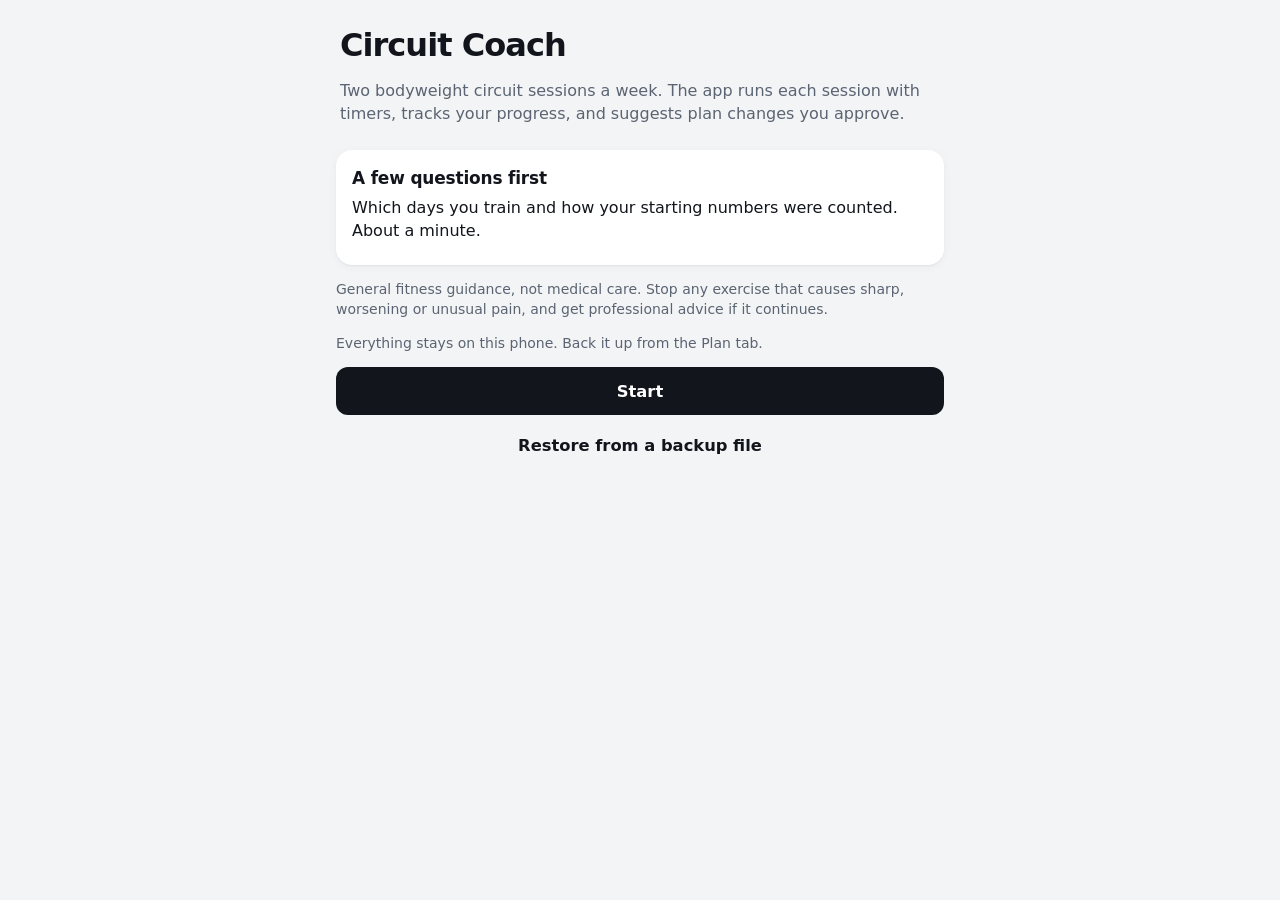
<file: index.html>
<!doctype html>
<html lang="en">
<head>
<meta charset="utf-8">
<meta name="viewport" content="width=device-width,initial-scale=1,viewport-fit=cover">
<meta name="theme-color" content="#f3f4f6" media="(prefers-color-scheme: light)">
<meta name="theme-color" content="#0d1015" media="(prefers-color-scheme: dark)">
<meta name="description" content="Two bodyweight circuit sessions a week, with timers and a coach that explains every change.">
<link rel="manifest" href="./manifest.webmanifest">
<link rel="icon" type="image/png" sizes="32x32" href="./icons/favicon-32.png">
<link rel="apple-touch-icon" href="./icons/apple-touch-icon.png">
<meta name="apple-mobile-web-app-capable" content="yes">
<meta name="mobile-web-app-capable" content="yes">
<meta name="apple-mobile-web-app-status-bar-style" content="default">
<meta name="apple-mobile-web-app-title" content="Coach">
<title>Circuit Coach</title>
<link rel="stylesheet" href="./css/app.css">
</head>
<body>
<div id="root"><p style="padding:24px;font-family:system-ui">Loading…</p></div>
<noscript><p style="padding:24px">This app needs JavaScript.</p></noscript>
<script type="module" src="./src/main.js"></script>
</body>
</html>
</file>
<file: css/app.css>
/* Circuit Coach. Phone-first; light and dark follow the system. */
:root {
  color-scheme: light dark;
  --bg: #f3f4f6;
  --surface: #ffffff;
  --surface-2: #eceef2;
  --ink: #12161c;
  --muted: #5b6472;
  --line: #dde1e7;
  --primary: #12161c;
  --on-primary: #ffffff;
  --strength: #c2410c;
  --strength-soft: #fff1e8;
  --run: #1d6fd1;
  --run-soft: #e8f1fc;
  --good: #1f8a4c;
  --good-soft: #e6f5ec;
  --warn: #b45309;
  --warn-soft: #fff6e0;
  --bad: #c62828;
  --bad-soft: #fdecec;
  --focus: #1d6fd1;
  /* Chart marks: validated pair (CVD and lightness band) per mode. */
  --chart-strength: #c2410c;
  --chart-run: #1d6fd1;
  --shadow: 0 1px 2px rgba(18, 22, 28, .06), 0 2px 10px rgba(18, 22, 28, .04);
  --radius: 16px;
  --tabbar-h: 58px;
  --safe-b: env(safe-area-inset-bottom, 0px);
  --safe-t: env(safe-area-inset-top, 0px);
}
@media (prefers-color-scheme: dark) {
  :root {
    --bg: #0d1015;
    --surface: #161b22;
    --surface-2: #212833;
    --ink: #e9edf2;
    --muted: #9aa4b2;
    --line: #2b333e;
    --primary: #e9edf2;
    --on-primary: #0d1015;
    --strength: #ff8a4c;
    --strength-soft: #3a2116;
    --run: #5aa9ff;
    --run-soft: #142a43;
    --good: #4cc77f;
    --good-soft: #15301f;
    --warn: #f2b14c;
    --warn-soft: #34280f;
    --bad: #ff6b6b;
    --bad-soft: #3a1717;
    --focus: #5aa9ff;
    --chart-strength: #e5641f;
    --chart-run: #3a86e0;
    --shadow: none;
  }
}

* { box-sizing: border-box; }
/* On iPhone, -apple-system-body follows the Larger Text setting; src/ui/textSize.js then damps it.
   Elsewhere it is ignored (16px). */
html { -webkit-text-size-adjust: 100%; font: -apple-system-body; overscroll-behavior: none; }
body {
  margin: 0;
  background: var(--bg);
  color: var(--ink);
  font-family: -apple-system, BlinkMacSystemFont, "SF Pro Text", system-ui, "Segoe UI", Roboto, sans-serif;
  font-size: 1rem;
  line-height: 1.45;
  -webkit-tap-highlight-color: transparent;
  overscroll-behavior: none;
}
button, input, select, textarea { font: inherit; color: inherit; }
button { cursor: pointer; }
:focus-visible { outline: 3px solid var(--focus); outline-offset: 2px; }
.num, input[type="number"], .stepper-value { font-variant-numeric: tabular-nums; }
.muted { color: var(--muted); }
.small { font-size: .875rem; }
.tiny { font-size: .78rem; }
.strong { font-weight: 650; }
.hidden { display: none !important; }
.sr-only { position: absolute; width: 1px; height: 1px; overflow: hidden; clip: rect(0 0 0 0); white-space: nowrap; }

/* Frame. Only .app scrolls; the page itself never moves. On iPhone a scrolling page drags pinned bars
   around (the viewport resizes and the page bounces), which made the tab bar jump. No bounce either. */
.app {
  position: fixed; inset: 0; overflow-x: hidden; overflow-y: auto; overscroll-behavior: none;
  -webkit-overflow-scrolling: touch;
  padding-bottom: calc(var(--tabbar-h) + var(--safe-b) + 16px);
}
.app.no-tabs { padding-bottom: calc(var(--safe-b) + 24px); }
.topbar {
  position: sticky; top: 0; z-index: 5;
  padding: calc(var(--safe-t) + 10px) 16px 10px;
  background: var(--bg);
  display: flex; align-items: center; gap: 10px; min-height: 52px;
}
.topbar h1 { font-size: 1.5rem; line-height: 1.15; margin: 0; letter-spacing: -.02em; flex: 1; min-width: 0; }
.topbar .sub { display: block; font-size: .82rem; font-weight: 500; color: var(--muted); letter-spacing: 0; margin-top: 2px; }
.topbar .back { border: 0; background: var(--surface-2); width: 44px; height: 44px; border-radius: 50%; display: grid; place-items: center; flex: none; }
.content { padding: 4px 16px 16px; max-width: 640px; margin: 0 auto; }

/* Tab bar */
.tabbar {
  position: fixed; left: 0; right: 0; bottom: 0; z-index: 10;
  display: grid; grid-template-columns: repeat(5, 1fr);
  padding: 4px 4px calc(var(--safe-b) + 4px);
  background: var(--surface);
  border-top: 1px solid var(--line);
}
.tab {
  border: 0; background: none; min-height: 50px; display: flex; flex-direction: column; align-items: center; justify-content: center;
  gap: 2px; font-size: .7rem; font-weight: 600; color: var(--muted); position: relative; text-decoration: none;
}
.tab svg { width: 24px; height: 24px; }
.tab[aria-current="page"] { color: var(--ink); }
.tab .badge { position: absolute; top: 4px; left: calc(50% + 6px); }

/* Cards and sections */
.card { background: var(--surface); border-radius: var(--radius); padding: 16px; margin: 0 0 12px; box-shadow: var(--shadow); }
.card h2, .card h3 { margin: 0 0 6px; font-size: 1.06rem; letter-spacing: -.01em; }
.card p { margin: 6px 0; }
.card.tight { padding: 12px 14px; }
.card.accent-strength { border-left: 4px solid var(--strength); }
.card.accent-run { border-left: 4px solid var(--run); }
.card.warn { background: var(--warn-soft); }
.card.info { background: var(--surface); border: 1px solid var(--line); box-shadow: none; }
.card.good { background: var(--good-soft); }
.section-title { font-size: .8rem; font-weight: 700; text-transform: uppercase; letter-spacing: .06em; color: var(--muted); margin: 20px 4px 8px; }
.row { display: flex; align-items: center; gap: 10px; }
.row.between { justify-content: space-between; }
.row.wrap { flex-wrap: wrap; }
.stack > * + * { margin-top: 10px; }
.grid2 { display: grid; grid-template-columns: 1fr 1fr; gap: 10px; }
.grid3 { display: grid; grid-template-columns: repeat(3, 1fr); gap: 10px; }
.divider { height: 1px; background: var(--line); margin: 12px 0; border: 0; }

/* Buttons */
.btn {
  border: 0; border-radius: 12px; min-height: 48px; padding: 0 18px; font-weight: 650; font-size: 1.02rem;
  display: inline-flex; align-items: center; justify-content: center; gap: 8px; text-decoration: none;
  background: var(--surface-2); color: var(--ink);
}
.btn.primary { background: var(--primary); color: var(--on-primary); }
.btn.strength { background: var(--strength); color: #fff; }
.btn.run { background: var(--run); color: #fff; }
.btn.danger { background: var(--bad-soft); color: var(--bad); }
.btn.ghost { background: none; padding: 0 10px; min-height: 44px; }
.btn.small { min-height: 40px; font-size: .92rem; padding: 0 14px; border-radius: 10px; }
.btn.block { width: 100%; }
.btn:disabled { opacity: .45; }
.btn-row { display: flex; gap: 10px; flex-wrap: wrap; margin-top: 12px; }
.btn-row > .btn { flex: 1 1 0; }
.link { background: none; border: 0; color: var(--run); font-weight: 600; padding: 8px 0; min-height: 44px; }

/* Choice chips */
.chips { display: flex; flex-wrap: wrap; gap: 8px; }
.chip {
  min-height: 44px; min-width: 44px; padding: 0 14px; border-radius: 999px; border: 1.5px solid var(--line);
  background: var(--surface); font-weight: 600; font-size: .95rem;
}
.chip[aria-pressed="true"] { background: var(--primary); color: var(--on-primary); border-color: var(--primary); }
.chips.scale { display: grid; grid-template-columns: repeat(var(--n, 5), 1fr); gap: 6px; }
.chips.scale .chip { padding: 0; border-radius: 12px; }
.scale-labels { display: flex; justify-content: space-between; font-size: .75rem; color: var(--muted); margin-top: 4px; }

/* Forms */
.field { display: block; margin: 0 0 14px; }
.field > .label { display: block; font-weight: 600; margin-bottom: 6px; }
.field > .hint { display: block; font-size: .82rem; color: var(--muted); margin-top: 5px; }
input[type="text"], input[type="number"], input[type="date"], input:not([type]), select, textarea {
  width: 100%; min-height: 48px; padding: 10px 12px; border-radius: 12px; border: 1.5px solid var(--line);
  background: var(--surface); font-size: max(16px, 1rem);
}
input[type="date"] { -webkit-appearance: none; appearance: none; }
textarea { min-height: 80px; resize: vertical; }
.unit-input { position: relative; }
.unit-input input { padding-right: 52px; }
.unit-input .unit { position: absolute; right: 14px; top: 50%; transform: translateY(-50%); color: var(--muted); pointer-events: none; }
.switch-row { display: flex; align-items: center; justify-content: space-between; gap: 12px; min-height: 48px; }
.switch { position: relative; width: 52px; height: 32px; flex: none; border-radius: 999px; border: 0; background: var(--line); }
.switch::after { content: ""; position: absolute; top: 3px; left: 3px; width: 26px; height: 26px; border-radius: 50%; background: #fff; transition: transform .15s; box-shadow: 0 1px 3px rgba(0,0,0,.25); }
.switch[aria-checked="true"] { background: var(--good); }
.switch[aria-checked="true"]::after { transform: translateX(20px); }

/* Stepper */
.stepper { display: inline-flex; align-items: center; border-radius: 12px; background: var(--surface-2); }
.stepper button { width: 44px; height: 44px; border: 0; background: none; font-size: 1.4rem; font-weight: 500; line-height: 1; }
.stepper-value { min-width: 46px; text-align: center; font-weight: 700; font-size: 1.15rem; }

/* Week */
.week-head { display: flex; gap: 8px; flex-wrap: wrap; margin: 2px 0 12px; }
.tag { display: inline-flex; align-items: center; gap: 6px; padding: 4px 10px; border-radius: 999px; font-size: .8rem; font-weight: 650; background: var(--surface-2); color: var(--ink); }
.tag.strength { background: var(--strength-soft); color: var(--strength); }
.tag.run { background: var(--run-soft); color: var(--run); }
.tag.good { background: var(--good-soft); color: var(--good); }
.tag.warn { background: var(--warn-soft); color: var(--warn); }
.badge { min-width: 18px; height: 18px; padding: 0 5px; border-radius: 9px; background: var(--strength); color: #fff; font-size: .7rem; font-weight: 700; display: inline-grid; place-items: center; }
.next-card .when { font-size: .85rem; font-weight: 650; color: var(--muted); text-transform: uppercase; letter-spacing: .05em; }
.next-card .what { font-size: 1.45rem; font-weight: 750; letter-spacing: -.02em; margin: 2px 0 4px; }
.stats { display: grid; grid-template-columns: 1fr 1fr; gap: 10px; margin-bottom: 12px; }
.stat { background: var(--surface); border-radius: var(--radius); padding: 12px 14px; box-shadow: var(--shadow); }
.stat b { display: block; font-size: 1.5rem; letter-spacing: -.02em; font-variant-numeric: tabular-nums; }
.stat span { font-size: .82rem; color: var(--muted); }
.days { background: var(--surface); border-radius: var(--radius); box-shadow: var(--shadow); margin-bottom: 12px; overflow: hidden; }
.day { display: grid; grid-template-columns: 54px 1fr; gap: 8px; align-items: center; padding: 10px 14px; border-top: 1px solid var(--line); min-height: 56px; }
.day:first-child { border-top: 0; }
.day.today { background: color-mix(in srgb, var(--run) 7%, var(--surface)); }
.day .dname { font-weight: 700; line-height: 1.1; }
.day .ddate { font-size: .75rem; color: var(--muted); }
.day .items { display: flex; flex-wrap: wrap; gap: 6px; }
.item {
  display: inline-flex; align-items: center; gap: 6px; min-height: 36px; padding: 0 12px 0 8px; border-radius: 10px;
  border: 0; font-size: .88rem; font-weight: 650; background: var(--surface-2); color: var(--ink);
}
.item.strength { background: var(--strength-soft); color: var(--strength); }
.item.run { background: var(--run-soft); color: var(--run); }
.item .st { width: 20px; height: 20px; border-radius: 50%; display: grid; place-items: center; flex: none; font-size: .72rem; }
.item .st svg { width: 14px; height: 14px; }
.item.s-done .st, .item.s-moved .st { background: var(--good); color: #fff; }
.item.s-missed { opacity: .55; text-decoration: line-through; }
.item.s-missed .st { border: 1.5px solid currentColor; }
.item.s-today .st, .item.s-upcoming .st { border: 1.5px solid currentColor; }
.item.extra { background: none; border: 1.5px dashed currentColor; }
.empty-day { font-size: .85rem; color: var(--muted); }

/* Log hub */
.big-choice { display: flex; align-items: center; gap: 14px; width: 100%; text-align: left; border: 0; background: var(--surface); border-radius: var(--radius); padding: 14px 16px; margin-bottom: 10px; box-shadow: var(--shadow); min-height: 68px; }
.big-choice .dot { width: 40px; height: 40px; border-radius: 12px; display: grid; place-items: center; flex: none; font-weight: 800; }
.big-choice .dot.strength { background: var(--strength-soft); color: var(--strength); }
.big-choice .dot.run { background: var(--run-soft); color: var(--run); }
.big-choice .dot.other { background: var(--surface-2); color: var(--ink); }
.big-choice .dot svg { width: 22px; height: 22px; }
.big-choice b { display: block; font-size: 1.05rem; }
.big-choice span { font-size: .85rem; color: var(--muted); }
.list { background: var(--surface); border-radius: var(--radius); box-shadow: var(--shadow); overflow: hidden; margin-bottom: 12px; }
.list-item { display: flex; align-items: center; gap: 12px; width: 100%; text-align: left; border: 0; border-top: 1px solid var(--line); background: none; padding: 12px 16px; min-height: 56px; }
.list-item:first-child { border-top: 0; }
.list-item .grow { flex: 1; min-width: 0; }
.list-item .chev { color: var(--muted); }

/* Strength logger */
.ex-card { background: var(--surface); border-radius: var(--radius); box-shadow: var(--shadow); margin-bottom: 12px; overflow: hidden; }
.ex-card.done-all { box-shadow: inset 0 0 0 2px var(--good); }
.ex-card.skipped { opacity: .6; }
.ex-head { padding: 14px 16px 6px; }
.ex-head h3 { margin: 0; font-size: 1.1rem; }
.ex-head .rx { font-weight: 650; color: var(--strength); }
.ex-head .cue { font-size: .86rem; color: var(--muted); margin-top: 2px; }
.howto { margin: 6px 16px 8px; padding: 10px 12px; background: var(--surface-2); border-radius: 12px; font-size: .9rem; }
.howto ol { margin: 0; padding-left: 18px; }
.ex-fig { margin: 8px 0 10px; }
.ex-fig-imgs { display: grid; gap: 6px; }
.ex-fig.pair .ex-fig-imgs { grid-template-columns: 1fr 1fr; }
.ex-fig img { display: block; width: 100%; height: auto; max-height: 260px; object-fit: contain; border-radius: 12px; background: #fff; }
.ex-fig figcaption { font-size: .72rem; color: var(--muted); margin-top: 4px; line-height: 1.35; }
.ex-fig figcaption .note { display: block; color: var(--ink); font-size: .82rem; margin-bottom: 2px; }
.ex-fig figcaption a, .list-item a { color: var(--run); }
.setgroup { padding: 4px 12px 2px; }
.setgroup + .setgroup { border-top: 1px solid var(--line); }
.setrow { display: grid; grid-template-columns: 46px 134px 1fr; align-items: center; gap: 6px; padding: 5px 6px; min-height: 54px; }
.setrow > :last-child { justify-self: end; }
.setrow.is-done { background: var(--good-soft); border-radius: 12px; margin: 3px 0; }
.setrow .done-val { font-weight: 700; white-space: nowrap; display: flex; align-items: center; gap: 6px; }
.setrow .done-val .ok { color: var(--good); display: inline-flex; }
.setrow .done-val .ok svg { width: 18px; height: 18px; }
.setrow .undo-set { grid-column: 1 / -1; justify-self: start; min-height: 36px; padding: 0 0 0 4px; }
.setrow .lbl { font-size: .82rem; font-weight: 700; color: var(--muted); line-height: 1.1; }
.setrow .lbl small { display: block; font-weight: 600; }
.setrow select { min-height: 44px; padding: 6px 6px; font-size: 16px; border-radius: 10px; }
.tick { width: 56px; height: 48px; border-radius: 12px; border: 2px solid var(--muted); background: var(--surface); color: var(--muted); display: grid; place-items: center; }
.tick svg { width: 24px; height: 24px; opacity: .6; }
.tick[aria-pressed="true"] { background: var(--good); border-color: var(--good); color: #fff; }
.tick[aria-pressed="true"] svg { opacity: 1; }
.setrow.is-done .stepper { background: var(--good-soft); }
.ex-title { display: flex; align-items: center; gap: 8px; }
.ex-title h3 { flex: 1; min-width: 0; }
.pain-chip { min-height: 40px; padding: 0 12px; font-size: .85rem; }
.pain-chip[aria-pressed="true"] { background: var(--bad); border-color: var(--bad); color: #fff; }
.more { width: 44px; height: 44px; border-radius: 12px; border: 0; background: var(--surface-2); font-size: 1.3rem; font-weight: 800; line-height: 1; flex: none; }
.sticky-action { position: sticky; bottom: calc(var(--tabbar-h) + var(--safe-b) + 8px); z-index: 4; padding: 14px 0 4px; background: linear-gradient(to bottom, transparent, var(--bg) 40%); }
.app.no-tabs .sticky-action { bottom: calc(var(--safe-b) + 8px); }
.banner-link { display: block; width: 100%; text-align: left; border: 0; color: var(--ink); font: inherit; }
.evidence { background: var(--surface-2); border-radius: 10px; padding: 8px 10px; margin: 8px 0 0; }
.list-item.standing { align-items: flex-start; }
.tone { width: 10px; height: 10px; border-radius: 50%; flex: none; margin-top: 7px; background: var(--line); }
.tone.good { background: var(--good); }
.tone.warn { background: var(--warn); }
.card.ghost { background: none; border: 2px dashed var(--line); box-shadow: none; }
.quick-row { margin-top: 12px; }
.quick-row > span { display: block; margin-bottom: 6px; }
.scale-labels .bad { color: var(--warn); font-weight: 650; }
.ex-actions { display: flex; gap: 6px; padding: 6px 12px 12px; flex-wrap: wrap; }
.ex-actions .btn { min-height: 38px; font-size: .86rem; padding: 0 12px; border-radius: 10px; }
.ex-actions .btn[aria-pressed="true"] { background: var(--bad-soft); color: var(--bad); }
.progressbar { height: 6px; background: var(--surface-2); border-radius: 3px; overflow: hidden; margin-top: 6px; }
.progressbar > i { display: block; height: 100%; background: var(--good); border-radius: 3px; transition: width .2s; }
.timer { font-variant-numeric: tabular-nums; font-weight: 700; color: var(--muted); font-size: .9rem; }
.banner { border-radius: 14px; padding: 12px 14px; margin-bottom: 12px; font-size: .92rem; }
.banner.run { background: var(--run-soft); }
.banner.warn { background: var(--warn-soft); }
.banner.info { background: var(--surface); border: 1px solid var(--line); }
.banner.balance .btn-row { margin-top: 8px; }
.warn-text { color: var(--warn); font-weight: 600; }
.nowrap { white-space: nowrap; }

/* Circuit editor */
.edit-row { align-items: flex-start; }
.edit-num { flex: none; width: 24px; height: 24px; border-radius: 50%; background: var(--surface-2); display: grid; place-items: center; font-size: .8rem; font-weight: 700; margin-top: 2px; }
.edit-actions { display: flex; gap: 6px; margin-top: 8px; }
.edit-actions .btn { min-height: 40px; min-width: 44px; padding: 0 10px; flex: none; }
.edit-actions .btn[disabled] { opacity: .35; }

/* Workout focus mode and the Now dock */
.app.focus { padding-bottom: calc(300px + var(--safe-b)); }
.setrow.is-next { background: var(--strength-soft); border-radius: 12px; box-shadow: inset 0 0 0 2px var(--strength); }
.ex-card.is-current { box-shadow: inset 0 0 0 2px color-mix(in srgb, var(--strength) 45%, transparent), var(--shadow); }
.dock {
  position: fixed; left: 0; right: 0; bottom: 0; z-index: 12;
  padding: 12px 16px calc(var(--safe-b) + 12px);
  background: var(--surface); border-top: 1px solid var(--line);
  box-shadow: 0 -6px 24px rgba(0, 0, 0, .08);
  max-width: 640px; margin: 0 auto;
}
.dock.flash { animation: dockflash 1.2s ease-out 2; }
@keyframes dockflash { 0% { background: var(--good-soft); } 100% { background: var(--surface); } }
@media (prefers-reduced-motion: reduce) { .dock.flash { animation: none; background: var(--good-soft); } }
.dock-head { display: flex; align-items: center; gap: 10px; margin-bottom: 10px; }
.dock-head .grow { flex: 1; min-width: 0; }
.dock-title { font-weight: 750; font-size: 1.05rem; white-space: nowrap; overflow: hidden; text-overflow: ellipsis; }
.dock-sub { font-size: .85rem; color: var(--muted); }
.dock-kicker { font-size: .72rem; font-weight: 750; text-transform: uppercase; letter-spacing: .05em; color: var(--muted); }
.dock-row { display: flex; gap: 8px; align-items: center; }
.dock-row .stepper { flex: none; }
.dock-row .stepper button { width: 52px; height: 56px; font-size: 1.6rem; }
.dock-row .stepper-value { min-width: 54px; font-size: 1.5rem; }
.dock-btn { min-height: 56px; font-size: 1.05rem; padding: 0 14px; }
.dock-btn.grow { flex: 1; }
.dock-btn svg { width: 22px; height: 22px; }
.dock-target { font-size: 1.25rem; font-weight: 800; color: var(--strength); line-height: 1.2; margin: 2px 0; }
.dock-over { color: var(--warn); font-weight: 700; font-size: .85rem; margin: -4px 0 8px; }
.dock-over:empty { display: none; }
.dock-sub.clamp { display: -webkit-box; -webkit-line-clamp: 2; -webkit-box-orient: vertical; overflow: hidden; }
.dock-clock { font-size: 3.4rem; font-weight: 800; letter-spacing: -.02em; font-variant-numeric: tabular-nums; line-height: 1; }
.dock-clock.big { font-size: 3.6rem; }
.dock-bar { margin: 0 0 10px; height: 8px; }
.dock-bar > i { background: var(--run); transition: width .25s linear; }
.dock-rir { display: flex; align-items: center; gap: 10px; margin-top: 10px; }
.dock-rir .chips { flex: 1; flex-wrap: nowrap; gap: 6px; }
.dock-rir .chip { min-width: 0; flex: 1; padding: 0; }
.dock-rir > .dock-sub { flex: none; width: 72px; line-height: 1.2; }
.dock-next { font-size: .85rem; color: var(--muted); margin-top: 8px; white-space: nowrap; overflow: hidden; text-overflow: ellipsis; }
.dock-gear { border: 0; background: var(--surface-2); border-radius: 999px; min-height: 36px; padding: 0 12px; font-weight: 650; font-size: .85rem; flex: none; }

/* Coach */
.diff { display: grid; grid-template-columns: 1fr auto 1fr; align-items: center; gap: 8px; background: var(--surface-2); border-radius: 12px; padding: 10px 12px; margin: 10px 0 4px; font-size: .92rem; }
.diff .from { color: var(--muted); text-decoration: line-through; }
.diff .to { font-weight: 700; }
.kind { font-size: .75rem; font-weight: 750; text-transform: uppercase; letter-spacing: .06em; }
.kind.progress { color: var(--good); }
.kind.reduce { color: var(--warn); }
.version { display: flex; gap: 12px; padding: 12px 16px; border-top: 1px solid var(--line); align-items: flex-start; }
.version:first-child { border-top: 0; }
.version .v { font-weight: 800; min-width: 34px; }
details.explain { background: var(--surface); border-radius: var(--radius); padding: 0 16px; margin-bottom: 12px; box-shadow: var(--shadow); }
details.explain summary { min-height: 52px; display: flex; align-items: center; font-weight: 650; cursor: pointer; list-style: none; }
details.explain summary::-webkit-details-marker { display: none; }
details.explain summary::after { content: "+"; margin-left: auto; font-size: 1.3rem; color: var(--muted); }
details.explain[open] summary::after { content: "–"; }
details.explain > div { padding-bottom: 14px; font-size: .92rem; }

/* Plan */
.rx-line { display: flex; justify-content: space-between; gap: 10px; }
.rx-line .rx { font-weight: 650; white-space: nowrap; }

/* Charts */
.chart { width: 100%; height: auto; display: block; overflow: visible; }
.chart .grid { stroke: var(--line); stroke-width: 1; }
.chart .axis { fill: var(--muted); font-size: 11px; font-variant-numeric: tabular-nums; }
.chart .bar { fill: var(--chart-run); }
.chart .bar.empty { fill: var(--surface-2); }
.chart .line { fill: none; stroke-width: 2.5; stroke-linejoin: round; stroke-linecap: round; }
.chart .dot { stroke: var(--surface); stroke-width: 2; }
.chart .lbl { font-size: 11px; font-weight: 700; fill: var(--ink); font-variant-numeric: tabular-nums; }
.chart-legend { display: flex; flex-wrap: wrap; gap: 12px; font-size: .8rem; color: var(--muted); margin-top: 6px; }
.chart-legend i { display: inline-block; width: 10px; height: 10px; border-radius: 50%; margin-right: 5px; vertical-align: -1px; }
.consistency { display: grid; grid-template-columns: repeat(8, 1fr); gap: 4px; text-align: center; font-size: .72rem; color: var(--muted); }
.consistency .col { display: flex; flex-direction: column; align-items: center; gap: 3px; }
.consistency .pip { width: 12px; height: 12px; border-radius: 4px; background: var(--surface-2); }
.consistency .pip.s { background: var(--chart-strength); }
.consistency .pip.r { background: var(--chart-run); }
table.bench { width: 100%; border-collapse: collapse; font-size: .88rem; font-variant-numeric: tabular-nums; }
table.bench th, table.bench td { padding: 8px 6px; border-bottom: 1px solid var(--line); text-align: right; white-space: nowrap; }
table.bench th:first-child, table.bench td:first-child { text-align: left; }
table.bench th { font-size: .75rem; color: var(--muted); font-weight: 650; }
.scroll-x { overflow-x: auto; -webkit-overflow-scrolling: touch; }

/* Sheet, toast */
.layer { position: relative; z-index: 50; }
.backdrop { position: fixed; inset: 0; background: rgba(0, 0, 0, .38); z-index: 50; animation: fade .15s ease-out; }
.sheet {
  position: fixed; left: 0; right: 0; bottom: 0; z-index: 51; max-height: 92dvh; overflow-y: auto;
  background: var(--bg); border-radius: 20px 20px 0 0; padding: 8px 16px calc(var(--safe-b) + 16px);
  animation: up .2s ease-out; max-width: 640px; margin: 0 auto; overscroll-behavior: contain;
}
.sheet .grab { width: 40px; height: 5px; border-radius: 3px; background: var(--line); margin: 4px auto 10px; }
.sheet h2 { margin: 4px 0 10px; font-size: 1.25rem; letter-spacing: -.01em; }
.toast {
  position: fixed; left: 16px; right: 16px; bottom: calc(var(--tabbar-h) + var(--safe-b) + 14px); z-index: 60;
  background: var(--primary); color: var(--on-primary); padding: 12px 16px; border-radius: 14px; font-weight: 600;
  box-shadow: 0 6px 24px rgba(0, 0, 0, .2); animation: up .2s ease-out; max-width: 560px; margin: 0 auto;
}
.toast.warn { background: var(--bad); color: #fff; }
.toast button { background: none; border: 0; color: inherit; text-decoration: underline; font-weight: 700; margin-left: 8px; }
@keyframes up { from { transform: translateY(16px); opacity: 0; } to { transform: none; opacity: 1; } }
@keyframes fade { from { opacity: 0; } to { opacity: 1; } }
@media (prefers-reduced-motion: reduce) { .sheet, .toast, .backdrop { animation: none; } }

/* Setup */
.setup-hero { padding: 24px 4px 8px; }
.setup-hero h1 { font-size: 2rem; line-height: 1.1; letter-spacing: -.03em; margin: 0 0 10px; }
.steps { display: flex; gap: 6px; margin: 8px 0 16px; }
.steps i { flex: 1; height: 4px; border-radius: 2px; background: var(--line); }
.steps i.on { background: var(--primary); }
.day-pick { display: grid; grid-template-columns: repeat(7, minmax(0, 1fr)); gap: 5px; }
.day-pick .chip { padding: 0; min-width: 0; border-radius: 12px; font-size: .85rem; }
.runday { padding: 12px 0; border-top: 1px solid var(--line); }
.runday:first-child { border-top: 0; padding-top: 0; }
.runday .name { font-weight: 700; margin-bottom: 8px; }

@media (prefers-color-scheme: dark) {
  .btn.strength, .btn.run, .badge, .pain-chip[aria-pressed="true"] { color: #0d1015; }
  .item.s-done .st, .item.s-moved .st { color: #0d1015; }
}

/* Small phones (iPhone mini and SE are 375 px wide, most others 390): smaller display type, so titles,
   timers and numbers fit without wrapping or crowding. */
@media (max-width: 400px) {
  .topbar h1 { font-size: 1.3rem; }
  .next-card .what { font-size: 1.25rem; }
  .stat b { font-size: 1.3rem; }
  .card h2, .card h3 { font-size: 1rem; }
  .sheet h2 { font-size: 1.12rem; }
  .setup-hero h1 { font-size: 1.7rem; }
  .ex-head h3 { font-size: 1rem; }
  .btn { font-size: .97rem; }
  .dock-title { font-size: 1rem; }
  .dock-target { font-size: 1.1rem; }
  .dock-clock { font-size: 2.8rem; }
  .dock-clock.big { font-size: 3rem; }
  .dock-row .stepper-value { font-size: 1.3rem; }
  .dock-row .stepper button { font-size: 1.4rem; }
  .dock-btn { min-height: 52px; font-size: 1rem; }
  table.bench { font-size: .8rem; }
  table.bench th, table.bench td { padding: 7px 4px; }
}
</file>
